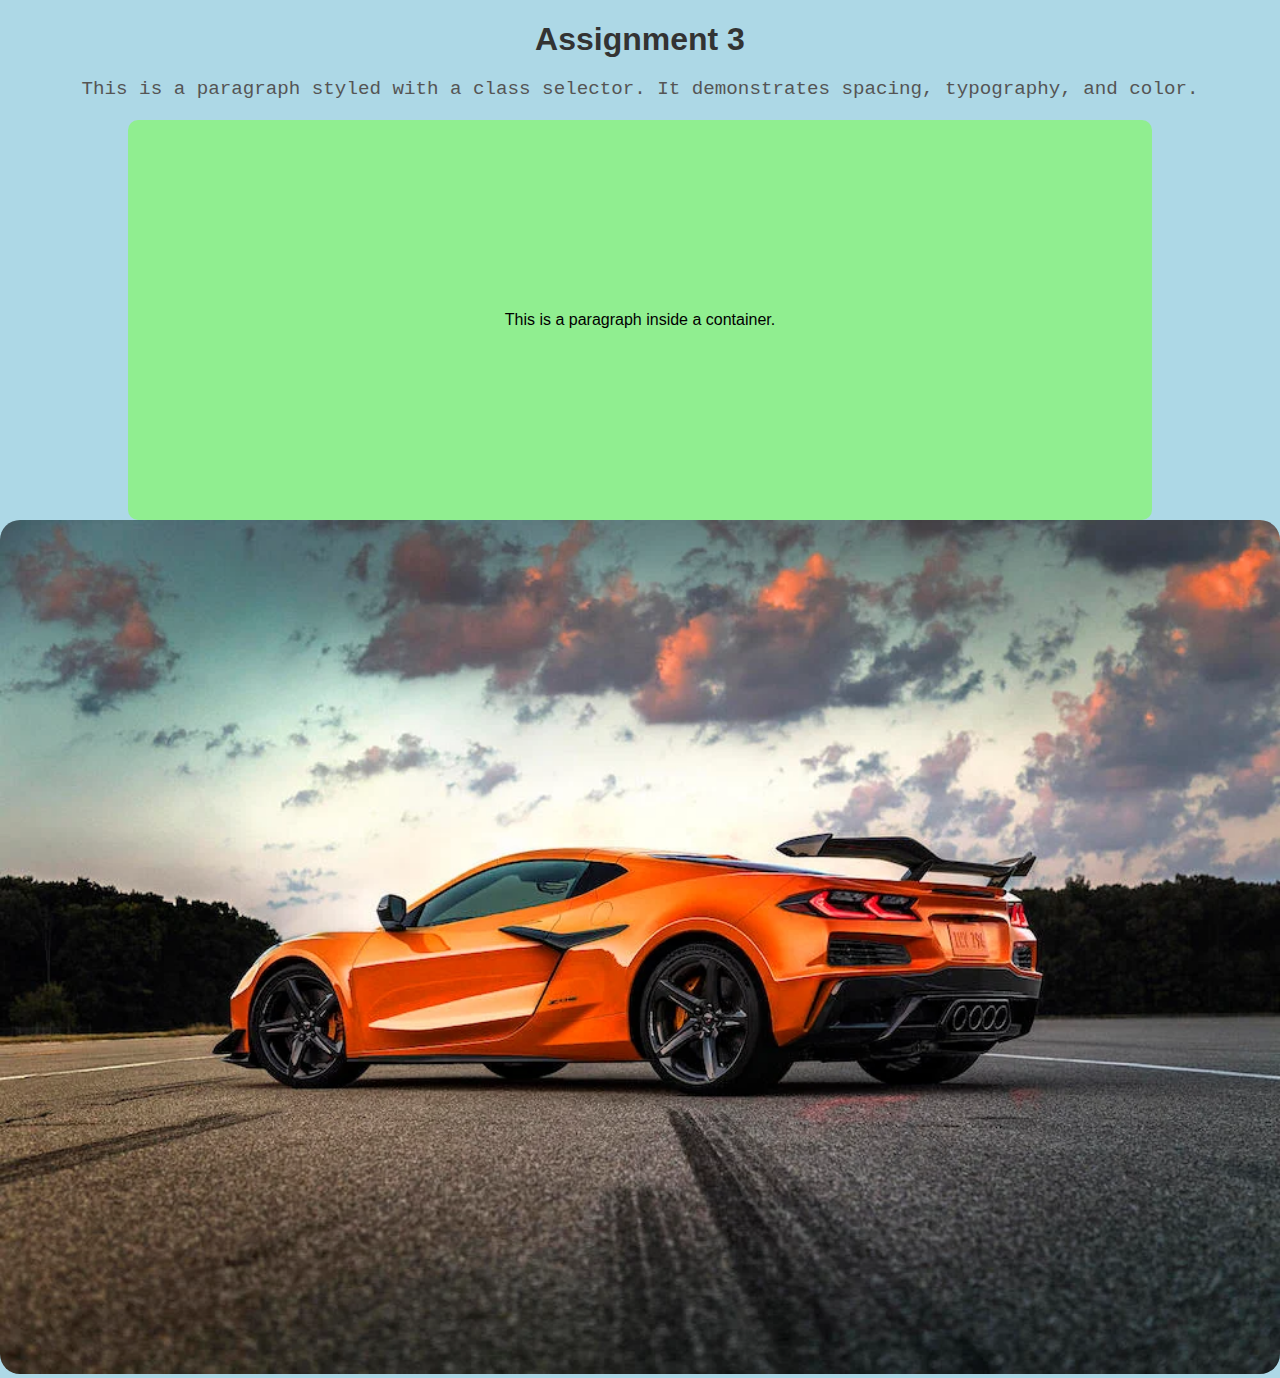
<file: index.html>
<!DOCTYPE html>
<html lang="en">
    <head>
        <meta charset="UTF-8">
        <meta name="viewport" content="width=device-width, initial-scale=1.0">
        <title>Assignment 3</title>
        <link rel="stylesheet" href="style.css">
    </head>
    <body>
        <h1 id="main-heading">Assignment 3</h1>
        <p class="intro">This is a paragraph styled with a class selector. It demonstrates spacing, typography, and color.</p>
        <div class="container">
            <p>This is a paragraph inside a container.</p>
        </div>
        <img src="image.webp" alt="Example Image">

        
    </body>

</html>
</file>
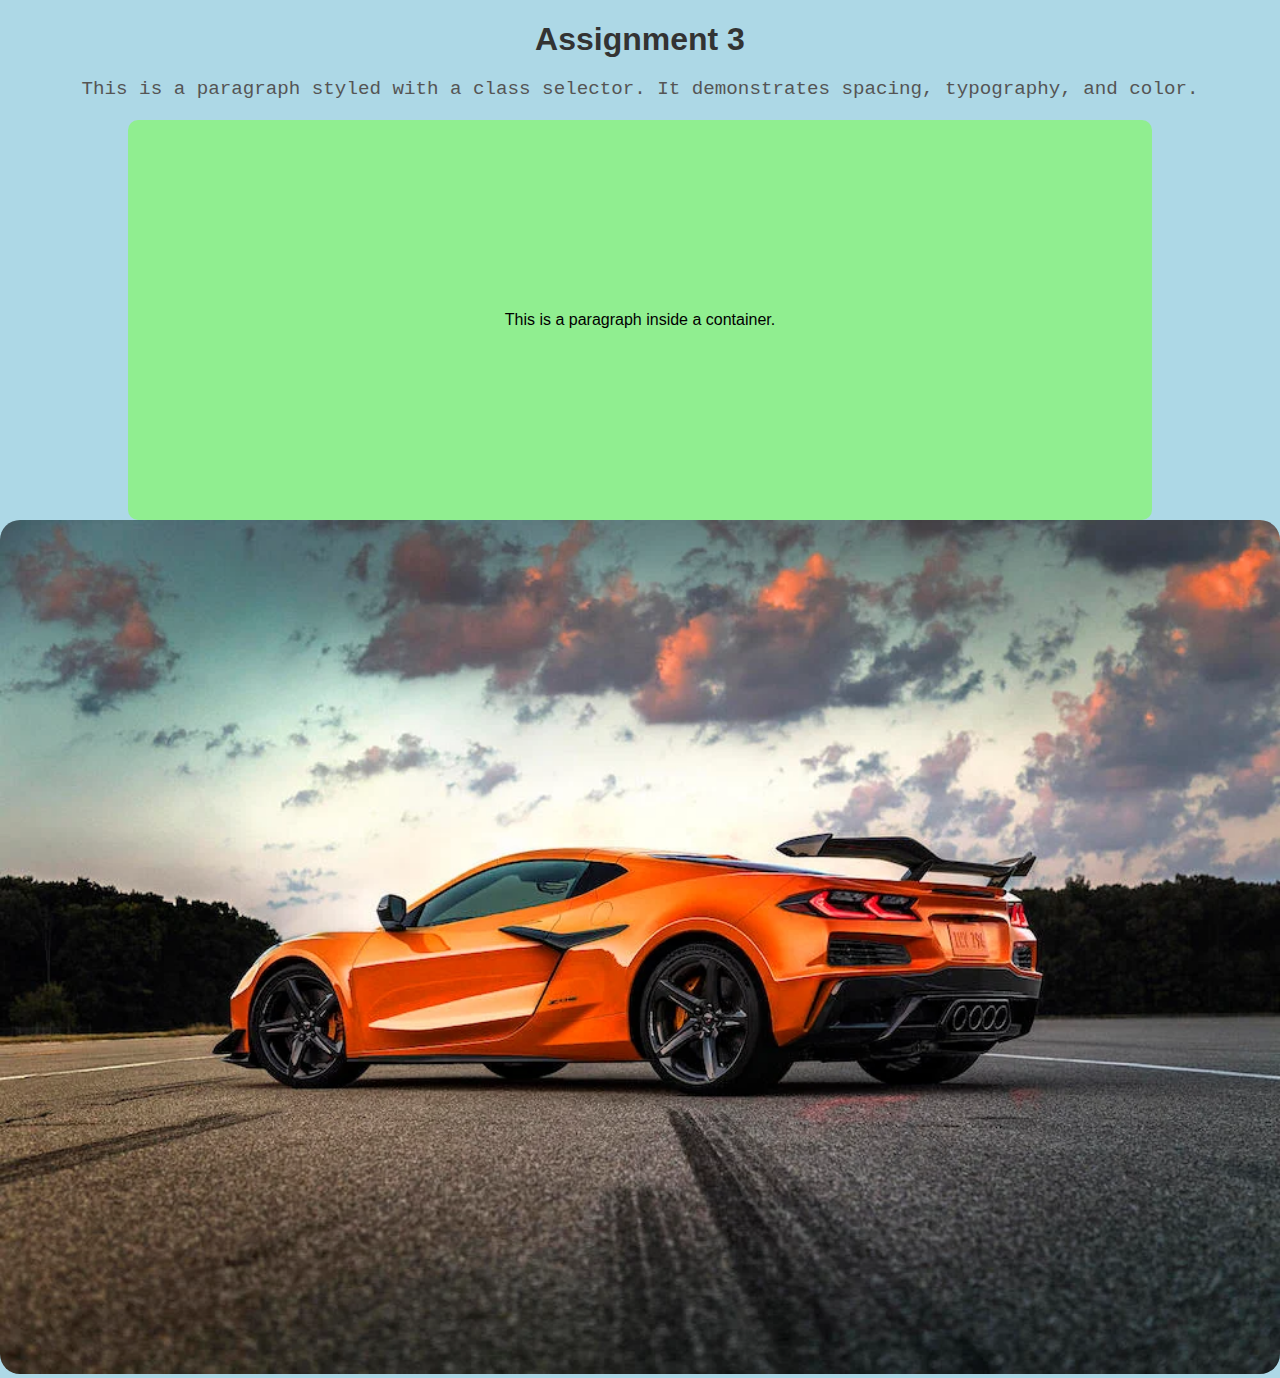
<file: assignment-3/index.html>
<!DOCTYPE html>
<html lang="en">
    <head>
        <meta charset="UTF-8">
        <meta name="viewport" content="width=device-width, initial-scale=1.0">
        <title>Assignment 3</title>
        <link rel="stylesheet" href="style.css">
    </head>
    <body>
        <h1 id="main-heading">Assignment 3</h1>
        <p class="intro">This is a paragraph styled with a class selector. It demonstrates spacing, typography, and color.</p>
        <div class="container">
            <p>This is a paragraph inside a container.</p>
        </div>
        <img src="image.webp" alt="Example Image">

        
    </body>

</html>
</file>
<file: style.css>
body{
    background-color: lightblue;
    font-family: Arial, sans-serif;
    margin: 0;
    padding: 0;
    justify-content: center;
    background-image: url();

    
}

.container {
    width: 80%;
    margin: 0 auto; /* Center the container */
    height: 400px;
    background-color: lightgreen;
    display: flex;
    align-items: center; /* Center the content vertically */
    justify-content: center; /* Center the content horizontally */
    border-radius: 10px;
    font-family: Impact, Haettenschweiler, 'Arial Narrow Bold', sans-serif;
}

img{
    width: 100%;
    height: 100%;
    object-fit: cover;
    border-radius: 20px;
}
#main-heading{
    text-align: center;
    font-size: 2em;
    color: #333;
    margin-bottom: 20px;
}

.intro{
    text-align: center;
    font-size: 1.2em;
    color: #555;
    margin-bottom: 20px;
    font-family: 'Courier New', Courier, monospace;
}
</file>
<file: assignment-3/style.css>
body{
    background-color: lightblue;
    font-family: Arial, sans-serif;
    margin: 0;
    padding: 0;
    justify-content: center;
    background-image: url();

    
}

.container {
    width: 80%;
    margin: 0 auto; /* Center the container */
    height: 400px;
    background-color: lightgreen;
    display: flex;
    align-items: center; /* Center the content vertically */
    justify-content: center; /* Center the content horizontally */
    border-radius: 10px;
    font-family: Impact, Haettenschweiler, 'Arial Narrow Bold', sans-serif;
}

img{
    width: 100%;
    height: 100%;
    object-fit: cover;
    border-radius: 20px;
}
#main-heading{
    text-align: center;
    font-size: 2em;
    color: #333;
    margin-bottom: 20px;
}

.intro{
    text-align: center;
    font-size: 1.2em;
    color: #555;
    margin-bottom: 20px;
    font-family: 'Courier New', Courier, monospace;
}
</file>
